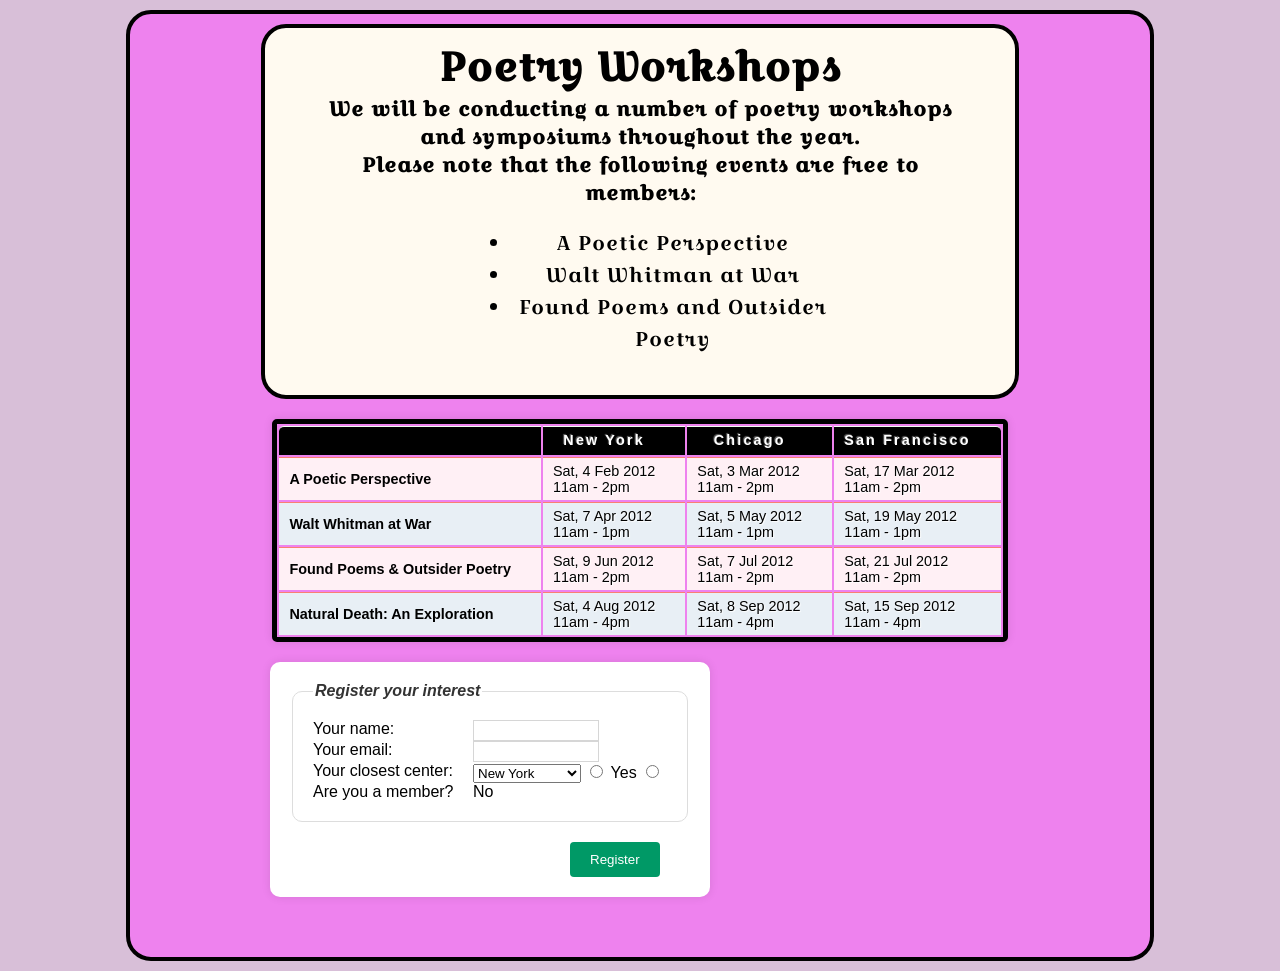
<file: index.html>
<!DOCTYPE html>
<html>
	<head>
		<title>Lists, Tables and Forms</title>
		<link rel="stylesheet" type="text/css" href="style.css">
  
	</head><div class="page">
	<body><div class="border">
		<h1>Poetry Workshops</h1>
		<p>We will be conducting a number of poetry workshops and symposiums throughout the year.</p>
		<p>Please note that the following events are free to members:</p>
		<ul>
			<li>A Poetic Perspective</li>
			<li>Walt Whitman at War</li>
			<li>Found Poems and Outsider Poetry</li>
		</ul></div>
		<table>
			<tr class="head">
				<th></th>
				<th>New York</th>
				<th>Chicago</th>
				<th>San Francisco</th>
			</tr>
			<tr>
				<th>A Poetic Perspective</th>
				<td>Sat, 4 Feb 2012<br />11am - 2pm</td>
				<td>Sat, 3 Mar 2012<br />11am - 2pm</td>
				<td>Sat, 17 Mar 2012<br />11am - 2pm</td>
			</tr>
			<tr class="even">
				<th>Walt Whitman at War</th>
				<td>Sat, 7 Apr 2012<br />11am - 1pm</td>
				<td>Sat, 5 May 2012<br />11am - 1pm</td>
				<td>Sat, 19 May 2012<br />11am - 1pm</td>
			</tr>
			<tr>
				<th>Found Poems &amp; Outsider Poetry</th>
				<td>Sat, 9 Jun 2012<br />11am - 2pm</td>
				<td>Sat, 7 Jul 2012<br />11am - 2pm</td>
				<td>Sat, 21 Jul 2012<br />11am - 2pm</td>
			</tr>
			<tr class="even">
				<th>Natural Death: An Exploration</th>
				<td>Sat, 4 Aug 2012<br />11am - 4pm</td>
				<td>Sat, 8 Sep 2012<br />11am - 4pm</td>
				<td>Sat, 15 Sep 2012<br />11am - 4pm</td>
			</tr>
		</table>
		<form action="http://www.example.com/form.php" method="get">
			<fieldset>
				<legend>Register your interest</legend>
				<p1><label class="title" for="name">Your name:</label>
					 <input type="text" name="name" id="name"><br />
					 <label class="title" for="email">Your email:</label>
					 <input type="text" name="email" id="email"></p1>
				<p1><label for="location" class="title">Your closest center:</label>
					 <select name="location" id="location">
						 <option value="ny">New York</option>
						 <option value="il">Chicago</option>
						 <option value="ca">San Francisco</option>
					 </select></p1>
				<span class="title">Are you a member?</span>
				<label><input type="radio" name="member" value="yes" /> Yes</label>
				<label><input type="radio" name="member" value="no" /> No</label></p1>
			</fieldset>
 	    <div class="submit"><input type="submit" value="Register" /></div>
		</div>
		</form>
	</body>
</html>
</file>
<file: style.css>
@import url('https://fonts.googleapis.com/css2?family=Croissant+One&display=swap');
body {
    font-family: sans-serif,arial;
    color: black;
    background-color: #D8BFD8;
    padding: inherit;
}
.page{
     max-width: 940px;
    min-width: 720px;
    margin: 10px auto 10px auto;
    padding: 40px;
    border: 4px solid #000;
    background-color:   #EE82EE;
    border-radius: 25px; 
    padding-top: 10px;
}
.border{
    font-family: Croissant One,cursive;
    font-size: 20px;
    max-width: 80px;
    min-width: 710px;
    margin: 0px auto 20px auto;
    padding: 20px;
    border: 4px solid #000;
    background-color: floralwhite;
    border-radius: 25px; 
    padding-top: 10px;
}
h1{
    margin: 0px auto 0px auto;
    margin-left: 30px;
    margin-right: 30px;
    text-align: center;
    letter-spacing: 1px; 
    font-family: Croissant One, cursive;
    font-weight: bold;
}

.header{
    text-align: center;
    width: fit-content;
    margin: 10px auto 10px auto;
}
p{
   margin: 0px auto 0px auto;
    margin-left: 30px;
    margin-right: 30px;
    text-align: center;
    letter-spacing: 1px; 
    font-family: Croissant One, cursive;
    font-weight: bold;
}
p.intro{
    margin: 20px auto 20px auto;
    margin-left: 30px;
    margin-right: 50px;
    text-align: center;
    letter-spacing: 1px;
}

h2{
    padding: 10px;
}

ul{
    margin-left: 25px;
}

li {
    list-style-image: url(icon-plus.png)
    display:block;
  margin-left: auto;
  margin-right: auto;
  width: 50%;
    line-height: 1.6em;
    text-align: center;
    letter-spacing: 1px;
}

table {
    margin: 0px auto 0px auto;
    box-shadow: 0px 0px 10px rgba(0, 0, 0, 0.1);
    border: 5px solid black;
     border-radius: 5px; 
  
}

.logo{
    overflow-clip-margin: content-box;
    overflow: clip;
    transform: translateY(100px);
    float: left;
}

th, td {
    padding: 5px 30px 5px 10px;
    border-spacing: 0px;
    font-size: 90%;
    margin: 0px;
    max-height: 20%;
}
        
th, td {
    text-align: left;
    background-color:           #FFF0F5;
    border-top: 1px solid   #FA8072;
    
}

tr.head th {
    color: #fff;
    background-color:   #000;
    border-bottom: 2px solid #000;
    border-right: 1px solid #749ae;
    border-top: 1px solid   #F0FFF0;
    text-align: center;
    text-shadow: -1px -1px 1px #666666;
    letter-spacing: 0.15em;
}

td {
    text-shadow: 1px 1px 1px #ffffff;
}

tr.even td, tr.even th {
    background-color: #e8eff5;
}

tr.head th:first-child {
    -webkit-border-top-left-radius: 5px;
    -moz-border-radius-topleft: 5px;
    border-top-left-radius: 5px;
}

tr.head th:last-child {
    -webkit-border-top-right-radius: 5px;
    -moz-border-radius-topright: 5px;
    border-top-right-radius: 5px;
}

form {
    max-width: 400px;
    margin: 20px auto;
    margin-left: 100px;
    padding: 20px;
    background-color: #fff;
    box-shadow: 0px 0px 10px rgba(0, 0, 0, 0.1);
    border-radius: 10px;
}

fieldset {
    border: 1px solid #ddd;
    padding: 20px;
    margin-bottom: 20px;
    border-radius: 10px;
}

legend {
    font-style: italic;
    font-weight: bold;
    color: #333;
}

input[type="text"] {
    width: 120px;
    border: 1px solid #d6d6d6;
    padding: 2px;
    outline: none;
}

input[type="text"]:focus,
select:focus,
input[type="radio"]:checked {
    border-color: #009966;
}

input[type="submit"] {
    background-color: #009966;
    color: #fff;
    border: none;
    padding: 10px 20px;
    border-radius: 4px;
    cursor: pointer;
    transition: 0.3s;
}

input[type="submit"]:hover {
    background-color: #00CC33;
}

.title {
    float: left;
    width: 160px;
    clear: left;
}
.submit {
    width: 310px;
    margin-left: 280px;
}
@media screen and (max-width: 600px) {
    body {
        font-size: 80%;
    }
    h1 {
        font-size: 24px;
    }
    p1.intro {
        font-size: 18px;
    }
    table {
        font-size: 80%;
    }
    th, td {
        padding: 3px 10px;
    }
    input[type="text"] {
        width: 100%;
    }
    .title {
        float: none;
        width: auto;
        clear: none;
    }
    .submit {
        width: auto;
        text-align: left;
    }
}
</file>
